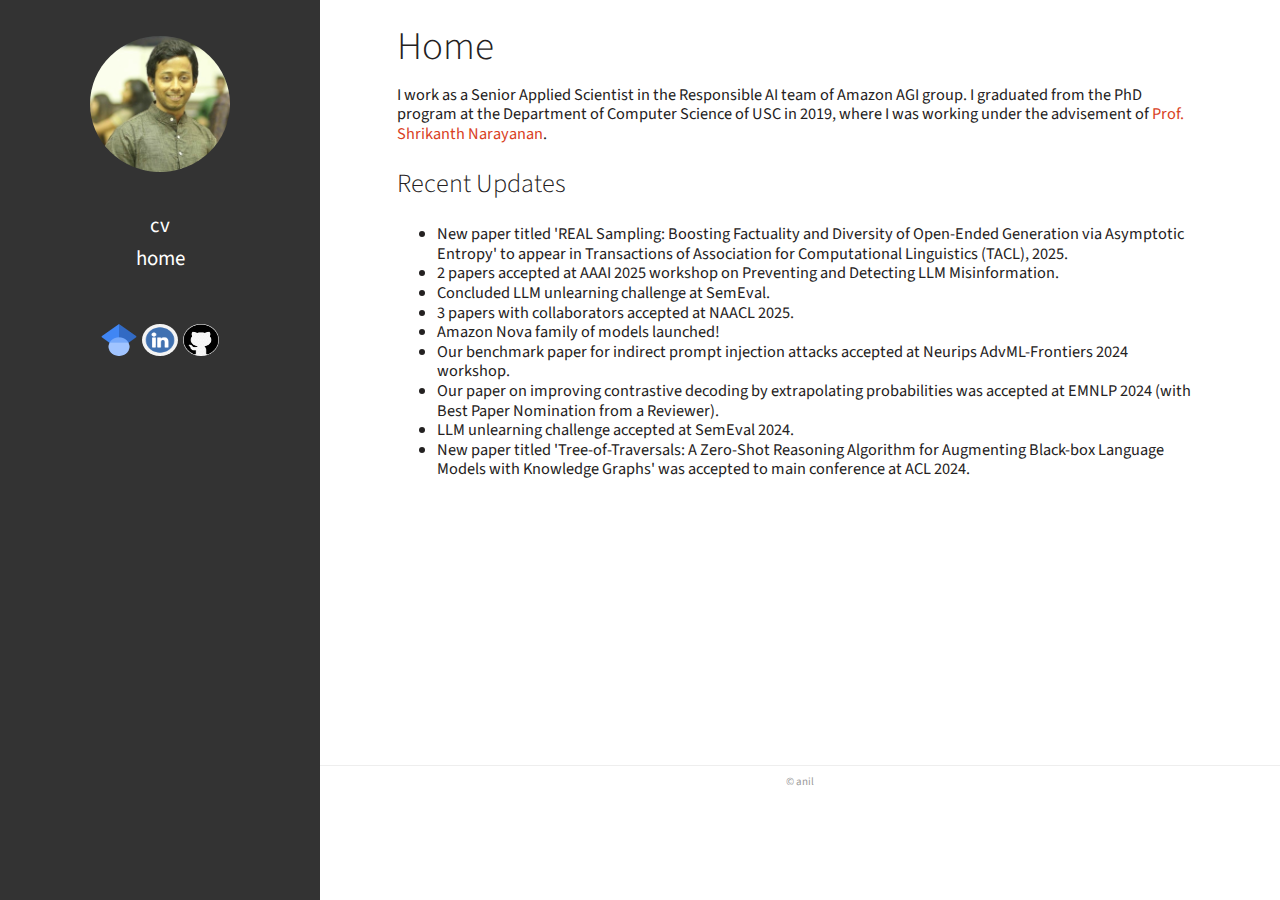
<file: index.html>
<!DOCTYPE html>
<html lang="en">
<head>
  <link href='//fonts.googleapis.com/css?family=Source+Sans+Pro:300,400,700,400italic' rel='stylesheet' type='text/css'>

    <link rel="stylesheet" type="text/css" href="https://anilkramakrishna.github.io/theme/stylesheet/style.min.css">

  <link rel="stylesheet" type="text/css" href="https://anilkramakrishna.github.io/theme/pygments/github.min.css">
  <link rel="stylesheet" type="text/css" href="https://anilkramakrishna.github.io/theme/font-awesome/css/font-awesome.min.css">





  <meta charset="utf-8" />
  <meta http-equiv="X-UA-Compatible" content="IE=edge" />
  <meta name="HandheldFriendly" content="True" />
  <meta name="viewport" content="width=device-width, initial-scale=1.0" />
  <meta name="robots" content="" />


    <meta name="author" content="anil" />
    <meta name="description" content="" />
<meta property="og:site_name" content="Anil Ramakrishna"/>
<meta property="og:type" content="blog"/>
<meta property="og:title" content="Anil Ramakrishna"/>
<meta property="og:description" content=""/>
<meta property="og:locale" content="en_US"/>
<meta property="og:url" content="https://anilkramakrishna.github.io"/>
<meta property="og:image" content="https://anilkramakrishna.github.io/images/anil.jpg">

  <title>Anil Ramakrishna &ndash; Home</title>

</head>
<body>
  <aside>
    <div>
      <a href="https://anilkramakrishna.github.io">
        <img src="https://anilkramakrishna.github.io/images/anil.jpg" alt="" title="">
      </a>
      <h1><a href="https://anilkramakrishna.github.io"></a></h1>


      <nav>
        <ul class="list">
          <li><a href="https://anilkramakrishna.github.io/cv.html#cv">CV</a></li>
          <li><a href="https://anilkramakrishna.github.io/index.html#home">Home</a></li>

        </ul>
      </nav>

      <ul class="social">
            <li><a href="https://scholar.google.com/citations?user=KNu_OpsAAAAJ&hl=en" target="_blank"><img src="./images/scholar.png" style="width:36px;height:32.5px;"></a></li>
            <li><a href="https://www.linkedin.com/in/anilramakrishna" target="_blank"><img src="./images/linkedin.png" style="width:36px;height:32.5px;"></a></li>
           <li><a href="http://github.com/anilkram" target="_blank"><img src="./images/github.jpg" style="width:36px;height:32.5px;"></a></li>

      </ul>
    </div>


  </aside>
  <main>


<article class="single">
  <header>
    <h1 id="home">Home</h1>
  </header>
  <div>
    <!--![Pelican](../images/anil.jpg) Hi, I’m a third year PhD student at the Department of Computer Science of USC, working under the advisement of Prof. Shrikanth Narayanan.-->

<!--<img src="anilkramakrishna.github.io/images/anil.jpg"/ align="left" style="padding-right: 24px">-->

<p>I work as a Senior Applied Scientist in the Responsible AI team of Amazon AGI group. I graduated from the PhD program at the Department of Computer Science of USC in 2019, where I was working under the advisement of <a href="http://sail.usc.edu/people/shri.php">Prof. Shrikanth Narayanan</a>.</p>
<h3>Recent Updates</h3>
<ul>
<li>New paper titled 'REAL Sampling: Boosting Factuality and Diversity of Open-Ended Generation via Asymptotic Entropy' to appear in Transactions of Association for Computational Linguistics (TACL), 2025.</li>
<li>2 papers accepted at AAAI 2025 workshop on Preventing and Detecting LLM Misinformation.</li>
<li>Concluded LLM unlearning challenge at SemEval.</li>
<li>3 papers with collaborators accepted at NAACL 2025.</li>
<li>Amazon Nova family of models launched!  </li>
<li>Our benchmark paper for indirect prompt injection attacks accepted at Neurips AdvML-Frontiers 2024 workshop.</li>
<li>Our paper on improving contrastive decoding by extrapolating probabilities was accepted at EMNLP 2024 (with Best Paper Nomination from a Reviewer).</li>
<li>LLM unlearning challenge accepted at SemEval 2024.</li>
<li>New paper titled 'Tree-of-Traversals: A Zero-Shot Reasoning Algorithm for Augmenting Black-box Language Models with Knowledge Graphs' was accepted to main conference at ACL 2024.</li>
</ul>
  </div>
</article>

    <footer>
<p>&copy; anil </p>
    </footer>
  </main>





<script type="application/ld+json">
{
  "@context" : "http://schema.org",
  "@type" : "Blog",
  "name": " Anil Ramakrishna ",
  "url" : "https://anilkramakrishna.github.io",
  "image": "https://anilkramakrishna.github.io/images/anil.jpg",
  "description": ""
}
</script>
</body>
</html>
</file>
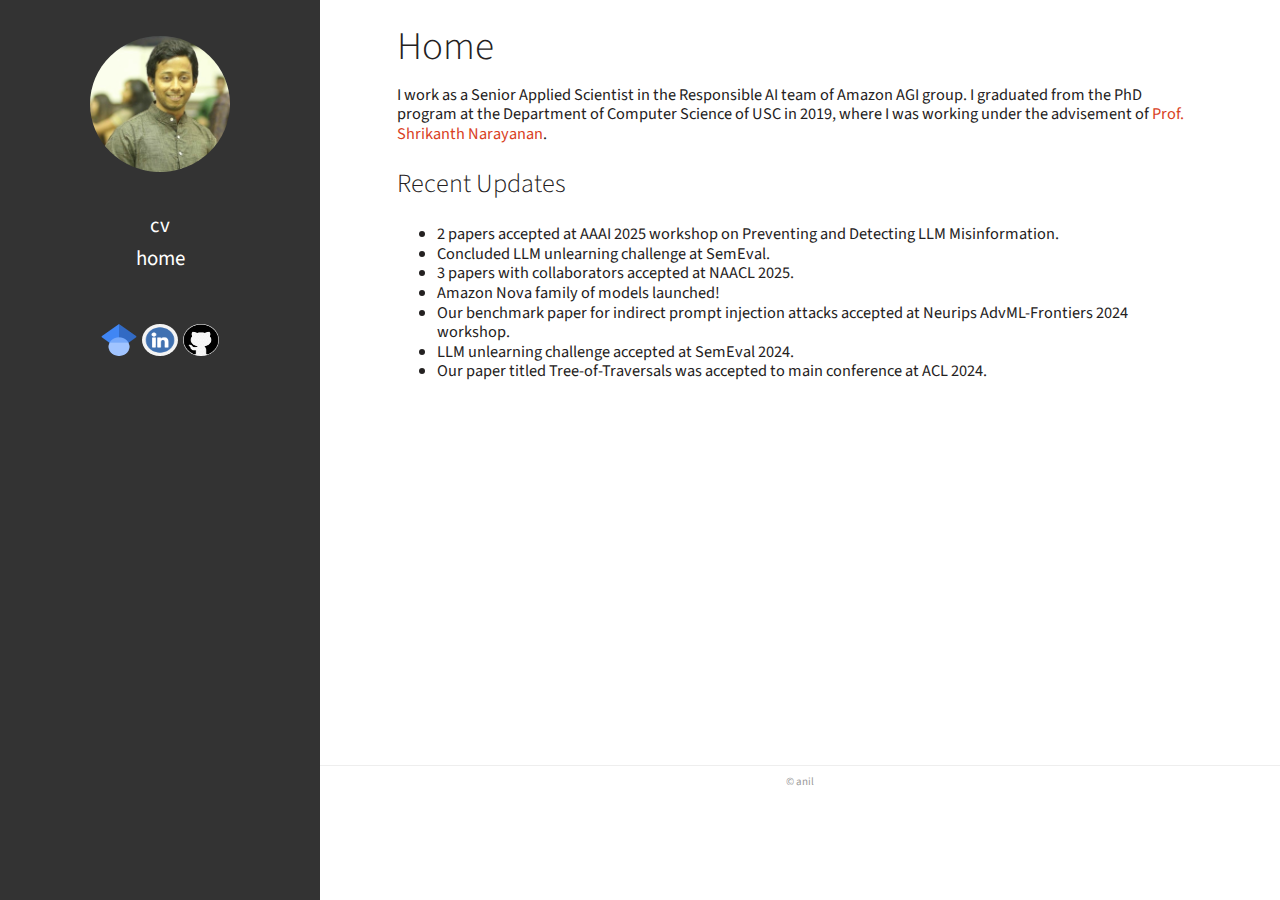
<file: pelican/output/index.html>
<!DOCTYPE html>
<html lang="en">
<head>
  <link href='//fonts.googleapis.com/css?family=Source+Sans+Pro:300,400,700,400italic' rel='stylesheet' type='text/css'>

    <link rel="stylesheet" type="text/css" href="https://anilkramakrishna.github.io/theme/stylesheet/style.min.css">

  <link rel="stylesheet" type="text/css" href="https://anilkramakrishna.github.io/theme/pygments/github.min.css">
  <link rel="stylesheet" type="text/css" href="https://anilkramakrishna.github.io/theme/font-awesome/css/font-awesome.min.css">





  <meta charset="utf-8" />
  <meta http-equiv="X-UA-Compatible" content="IE=edge" />
  <meta name="HandheldFriendly" content="True" />
  <meta name="viewport" content="width=device-width, initial-scale=1.0" />
  <meta name="robots" content="" />


    <meta name="author" content="anil" />
    <meta name="description" content="" />
<meta property="og:site_name" content="Anil Ramakrishna"/>
<meta property="og:type" content="blog"/>
<meta property="og:title" content="Anil Ramakrishna"/>
<meta property="og:description" content=""/>
<meta property="og:locale" content="en_US"/>
<meta property="og:url" content="https://anilkramakrishna.github.io"/>
<meta property="og:image" content="https://anilkramakrishna.github.io/images/anil.jpg">

  <title>Anil Ramakrishna &ndash; Home</title>

</head>
<body>
  <aside>
    <div>
      <a href="https://anilkramakrishna.github.io">
        <img src="https://anilkramakrishna.github.io/images/anil.jpg" alt="" title="">
      </a>
      <h1><a href="https://anilkramakrishna.github.io"></a></h1>


      <nav>
        <ul class="list">
          <li><a href="https://anilkramakrishna.github.io/pages/cv.html#cv">CV</a></li>
          <li><a href="https://anilkramakrishna.github.io/pages/home.html#home">Home</a></li>

        </ul>
      </nav>

      <ul class="social">
            <li><a href="https://scholar.google.com/citations?user=KNu_OpsAAAAJ&hl=en" target="_blank"><img src="./images/scholar.png" style="width:36px;height:32.5px;"></a></li>
            <li><a href="https://www.linkedin.com/in/anilramakrishna" target="_blank"><img src="./images/linkedin.png" style="width:36px;height:32.5px;"></a></li>
           <li><a href="http://github.com/anilkram" target="_blank"><img src="./images/github.jpg" style="width:36px;height:32.5px;"></a></li>

      </ul>
    </div>


  </aside>
  <main>


<article class="single">
  <header>
    <h1 id="home">Home</h1>
  </header>
  <div>
    <!--![Pelican](../images/anil.jpg) Hi, I’m a third year PhD student at the Department of Computer Science of USC, working under the advisement of Prof. Shrikanth Narayanan.-->

<!--<img src="https://github.com/anilkramakrishna/anilkramakrishna.github.io/tree/main/images/anil.jpg"/ align="left" style="padding-right: 24px">-->

<p>I work as a Senior Applied Scientist in the Responsible AI team of Amazon AGI group. I graduated from the PhD program at the Department of Computer Science of USC in 2019, where I was working under the advisement of <a href="http://sail.usc.edu/people/shri.php">Prof. Shrikanth Narayanan</a>.</p>
<h3>Recent Updates</h3>
<ul>
<li>2 papers accepted at AAAI 2025 workshop on Preventing and Detecting LLM Misinformation. </li>
<li>Concluded LLM unlearning challenge at SemEval.</li>
<li>3 papers with collaborators accepted at NAACL 2025.</li>
<li>Amazon Nova family of models launched!  </li>
<li>Our benchmark paper for indirect prompt injection attacks accepted at Neurips AdvML-Frontiers 2024 workshop.</li>
<li>LLM unlearning challenge accepted at SemEval 2024.</li>
<li>Our paper titled Tree-of-Traversals was accepted to main conference at ACL 2024.</li>
</ul>
  </div>
</article>

    <footer>
<p>&copy; anil </p>
    </footer>
  </main>





<script type="application/ld+json">
{
  "@context" : "http://schema.org",
  "@type" : "Blog",
  "name": " Anil Ramakrishna ",
  "url" : "https://anilkramakrishna.github.io",
  "image": "https://anilkramakrishna.github.io/images/anil.jpg",
  "description": ""
}
</script>
</body>
</html>
</file>
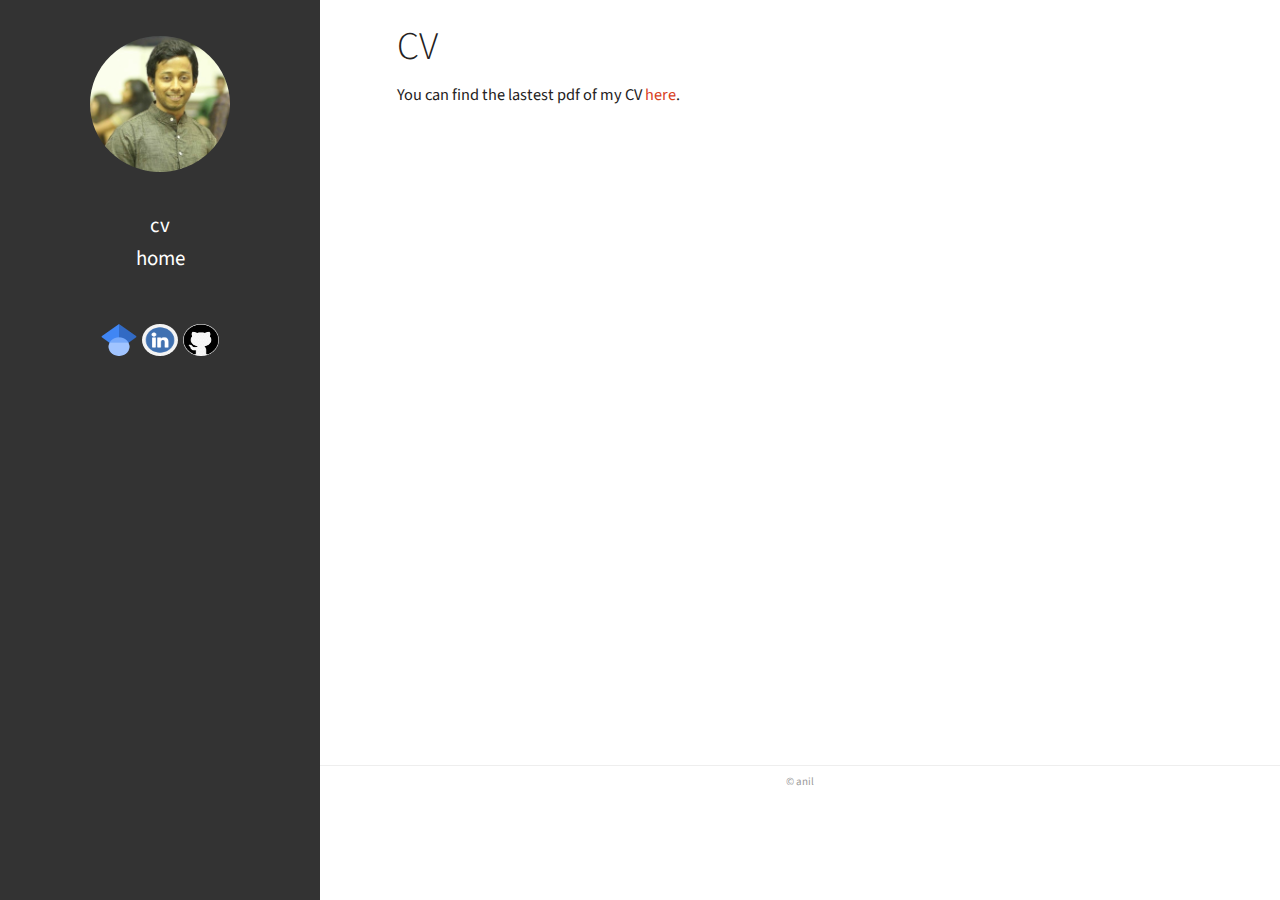
<file: cv.html>
<!DOCTYPE html>
<html lang="en">
<head>
  <link href='//fonts.googleapis.com/css?family=Source+Sans+Pro:300,400,700,400italic' rel='stylesheet' type='text/css'>

    <link rel="stylesheet" type="text/css" href="https://anilkramakrishna.github.io/theme/stylesheet/style.min.css">

  <link rel="stylesheet" type="text/css" href="https://anilkramakrishna.github.io/theme/pygments/github.min.css">
  <link rel="stylesheet" type="text/css" href="https://anilkramakrishna.github.io/theme/font-awesome/css/font-awesome.min.css">





  <meta charset="utf-8" />
  <meta http-equiv="X-UA-Compatible" content="IE=edge" />
  <meta name="HandheldFriendly" content="True" />
  <meta name="viewport" content="width=device-width, initial-scale=1.0" />
  <meta name="robots" content="" />


    <meta name="author" content="anil" />
    <meta name="description" content="" />
<meta property="og:site_name" content="Anil Ramakrishna"/>
<meta property="og:type" content="blog"/>
<meta property="og:title" content="Anil Ramakrishna"/>
<meta property="og:description" content=""/>
<meta property="og:locale" content="en_US"/>
<meta property="og:url" content="https://anilkramakrishna.github.io"/>
<meta property="og:image" content="https://anilkramakrishna.github.io/images/anil.jpg">

  <title>Anil Ramakrishna &ndash; CV</title>

</head>
<body>
  <aside>
    <div>
      <a href="https://anilkramakrishna.github.io">
        <img src="https://anilkramakrishna.github.io/images/anil.jpg" alt="" title="">
      </a>
      <h1><a href="https://anilkramakrishna.github.io"></a></h1>


      <nav>
        <ul class="list">
          <li><a href="https://anilkramakrishna.github.io/cv.html#cv">CV</a></li>
          <li><a href="https://anilkramakrishna.github.io/index.html#home">Home</a></li>

        </ul>
      </nav>

      <ul class="social">
            <li><a href="https://scholar.google.com/citations?user=KNu_OpsAAAAJ&hl=en" target="_blank"><img src="./images/scholar.png" style="width:36px;height:32.5px;"></a></li>
            <li><a href="https://www.linkedin.com/in/anilramakrishna" target="_blank"><img src="./images/linkedin.png" style="width:36px;height:32.5px;"></a></li>
           <li><a href="http://github.com/anilkram" target="_blank"><img src="./images/github.jpg" style="width:36px;height:32.5px;"></a></li>
      </ul>
    </div>


  </aside>
  <main>


<article class="single">
  <header>
    <h1 id="cv">CV</h1>
  </header>
  <div>
    <p>You can find the lastest pdf of my CV <a href="https://anilkramakrishna.github.io/pdfs/AnilRamakrishna_CV.pdf">here</a>.</p>
  </div>
</article>

    <footer>
<p>&copy; anil </p>
    </footer>
  </main>





<script type="application/ld+json">
{
  "@context" : "http://schema.org",
  "@type" : "Blog",
  "name": " Anil Ramakrishna ",
  "url" : "https://anilkramakrishna.github.io",
  "image": "https://anilkramakrishna.github.io/images/anil.jpg",
  "description": ""
}
</script>
</body>
</html>
</file>
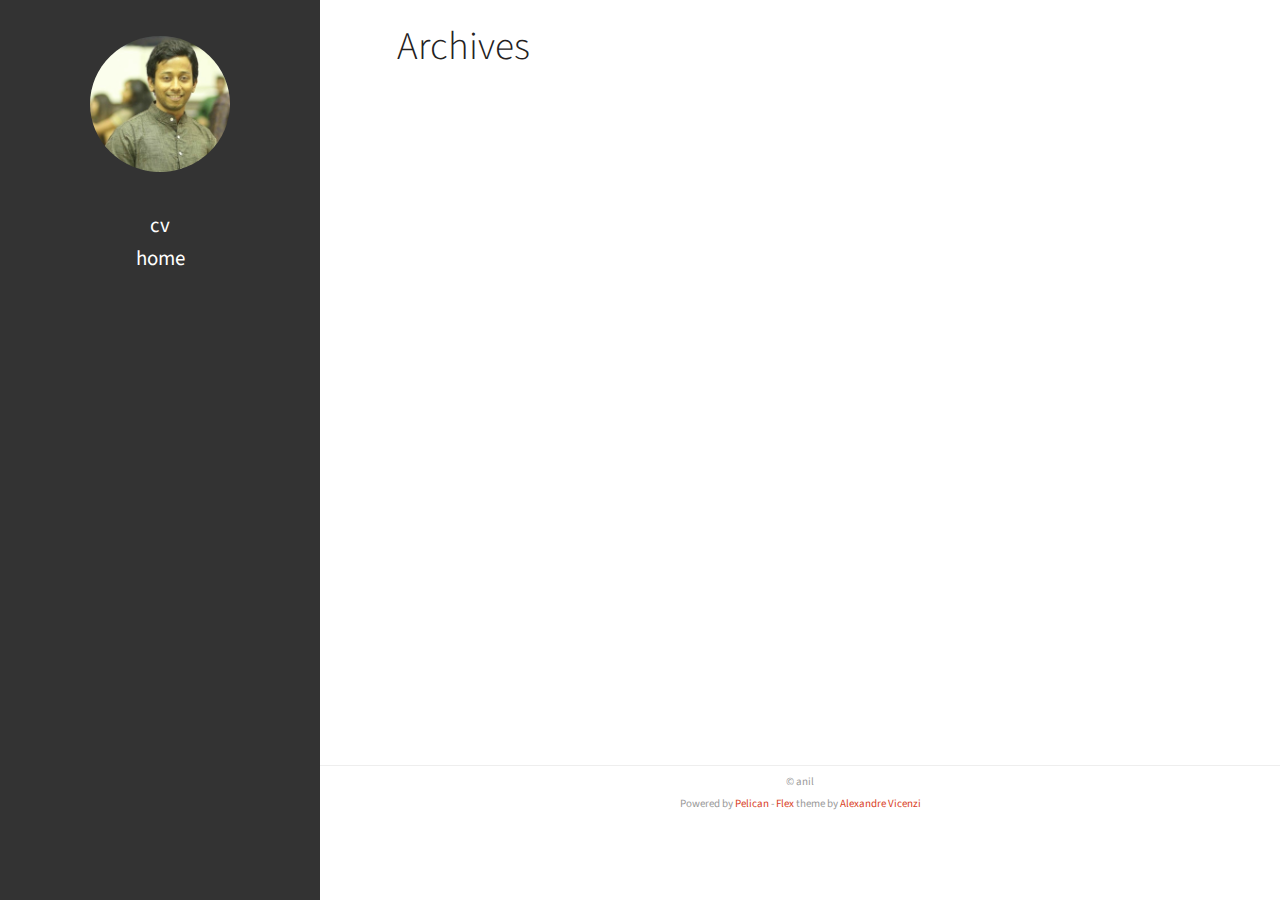
<file: pelican/output/archives.html>
<!DOCTYPE html>
<html lang="en">
<head>
  <link href='//fonts.googleapis.com/css?family=Source+Sans+Pro:300,400,700,400italic' rel='stylesheet' type='text/css'>

    <link rel="stylesheet" type="text/css" href="https://anilkramakrishna.github.io/theme/stylesheet/style.min.css">

  <link rel="stylesheet" type="text/css" href="https://anilkramakrishna.github.io/theme/pygments/github.min.css">
  <link rel="stylesheet" type="text/css" href="https://anilkramakrishna.github.io/theme/font-awesome/css/font-awesome.min.css">





  <meta charset="utf-8" />
  <meta http-equiv="X-UA-Compatible" content="IE=edge" />
  <meta name="HandheldFriendly" content="True" />
  <meta name="viewport" content="width=device-width, initial-scale=1.0" />
  <meta name="robots" content="" />


    <meta name="author" content="anil" />
    <meta name="description" content="" />
<meta property="og:site_name" content="Anil Ramakrishna"/>
<meta property="og:type" content="blog"/>
<meta property="og:title" content="Anil Ramakrishna"/>
<meta property="og:description" content=""/>
<meta property="og:locale" content="en_US"/>
<meta property="og:url" content="https://anilkramakrishna.github.io"/>
<meta property="og:image" content="https://anilkramakrishna.github.io/images/anil.jpg">

  <title>Anil Ramakrishna &ndash;     Archives
</title>

</head>
<body>
  <aside>
    <div>
      <a href="https://anilkramakrishna.github.io">
        <img src="https://anilkramakrishna.github.io/images/anil.jpg" alt="" title="">
      </a>
      <h1><a href="https://anilkramakrishna.github.io"></a></h1>


      <nav>
        <ul class="list">
          <li><a href="https://anilkramakrishna.github.io/pages/cv.html#cv">CV</a></li>
          <li><a href="https://anilkramakrishna.github.io/pages/home.html#home">Home</a></li>

        </ul>
      </nav>

      <ul class="social">
      </ul>
    </div>


  </aside>
  <main>


<article class="single">
  <header>
    <h1>    Archives
</h1>
  </header>
  <div>
    <dl>
    </dl>
  </div>
</article>

    <footer>
<p>&copy; anil </p>
<p>    Powered by <a href="http://getpelican.com" target="_blank">Pelican</a> - <a href="https://github.com/alexandrevicenzi/flex" target="_blank">Flex</a> theme by <a href="http://alexandrevicenzi.com" target="_blank">Alexandre Vicenzi</a>
</p>    </footer>
  </main>





<script type="application/ld+json">
{
  "@context" : "http://schema.org",
  "@type" : "Blog",
  "name": " Anil Ramakrishna ",
  "url" : "https://anilkramakrishna.github.io",
  "image": "https://anilkramakrishna.github.io/images/anil.jpg",
  "description": ""
}
</script>
</body>
</html>
</file>
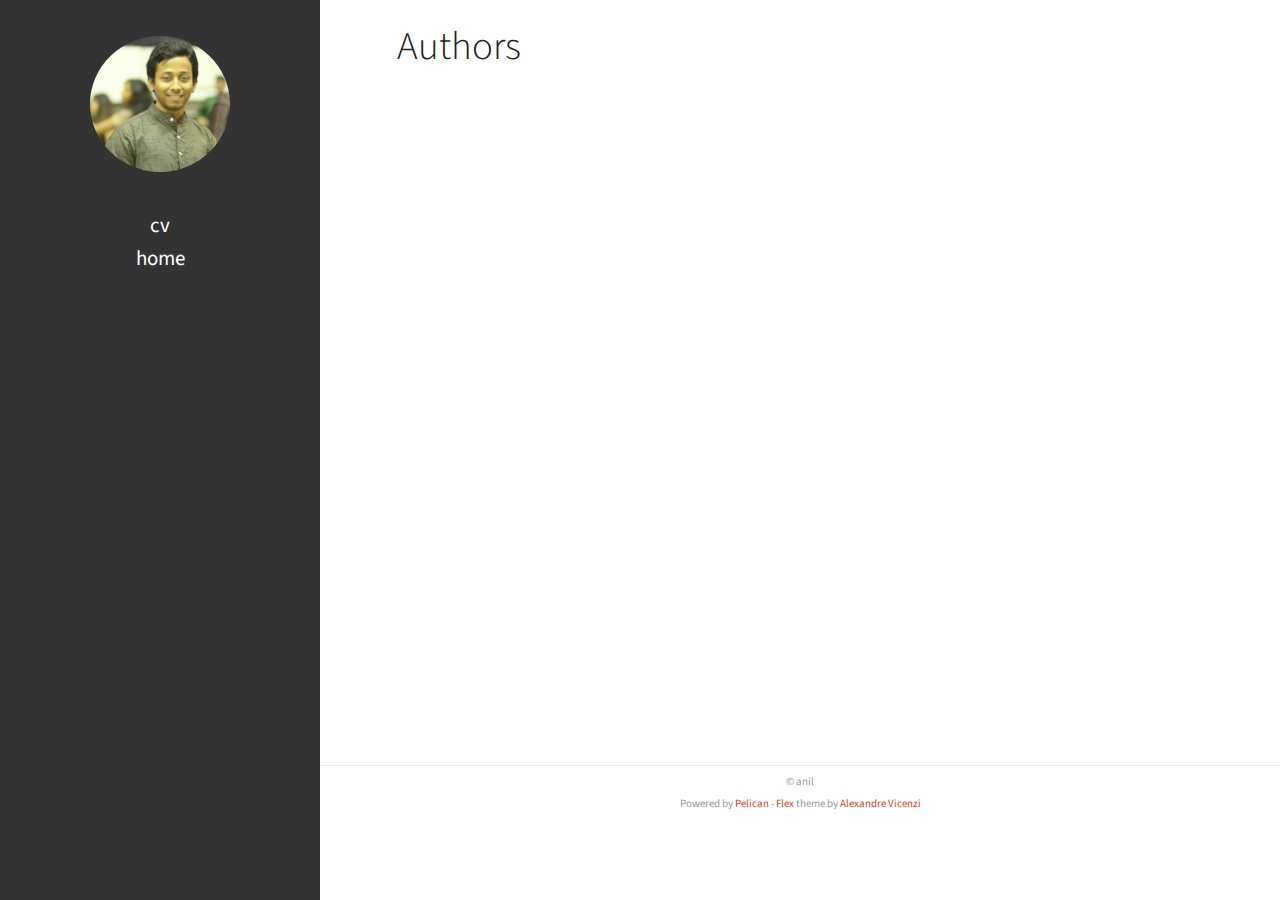
<file: pelican/output/authors.html>
<!DOCTYPE html>
<html lang="en">
<head>
  <link href='//fonts.googleapis.com/css?family=Source+Sans+Pro:300,400,700,400italic' rel='stylesheet' type='text/css'>

    <link rel="stylesheet" type="text/css" href="https://anilkramakrishna.github.io/theme/stylesheet/style.min.css">

  <link rel="stylesheet" type="text/css" href="https://anilkramakrishna.github.io/theme/pygments/github.min.css">
  <link rel="stylesheet" type="text/css" href="https://anilkramakrishna.github.io/theme/font-awesome/css/font-awesome.min.css">





  <meta charset="utf-8" />
  <meta http-equiv="X-UA-Compatible" content="IE=edge" />
  <meta name="HandheldFriendly" content="True" />
  <meta name="viewport" content="width=device-width, initial-scale=1.0" />
  <meta name="robots" content="" />


    <meta name="author" content="anil" />
    <meta name="description" content="" />
<meta property="og:site_name" content="Anil Ramakrishna"/>
<meta property="og:type" content="blog"/>
<meta property="og:title" content="Anil Ramakrishna"/>
<meta property="og:description" content=""/>
<meta property="og:locale" content="en_US"/>
<meta property="og:url" content="https://anilkramakrishna.github.io"/>
<meta property="og:image" content="https://anilkramakrishna.github.io/images/anil.jpg">

  <title>Anil Ramakrishna &ndash;     Authors
</title>

</head>
<body>
  <aside>
    <div>
      <a href="https://anilkramakrishna.github.io">
        <img src="https://anilkramakrishna.github.io/images/anil.jpg" alt="" title="">
      </a>
      <h1><a href="https://anilkramakrishna.github.io"></a></h1>


      <nav>
        <ul class="list">
          <li><a href="https://anilkramakrishna.github.io/pages/cv.html#cv">CV</a></li>
          <li><a href="https://anilkramakrishna.github.io/pages/home.html#home">Home</a></li>

        </ul>
      </nav>

      <ul class="social">
      </ul>
    </div>


  </aside>
  <main>


<article class="single">
  <header>
    <h1>    Authors
</h1>
  </header>
  <div>
    <ul class="list">
    </ul>
  </div>
</article>

    <footer>
<p>&copy; anil </p>
<p>    Powered by <a href="http://getpelican.com" target="_blank">Pelican</a> - <a href="https://github.com/alexandrevicenzi/flex" target="_blank">Flex</a> theme by <a href="http://alexandrevicenzi.com" target="_blank">Alexandre Vicenzi</a>
</p>    </footer>
  </main>





<script type="application/ld+json">
{
  "@context" : "http://schema.org",
  "@type" : "Blog",
  "name": " Anil Ramakrishna ",
  "url" : "https://anilkramakrishna.github.io",
  "image": "https://anilkramakrishna.github.io/images/anil.jpg",
  "description": ""
}
</script>
</body>
</html>
</file>
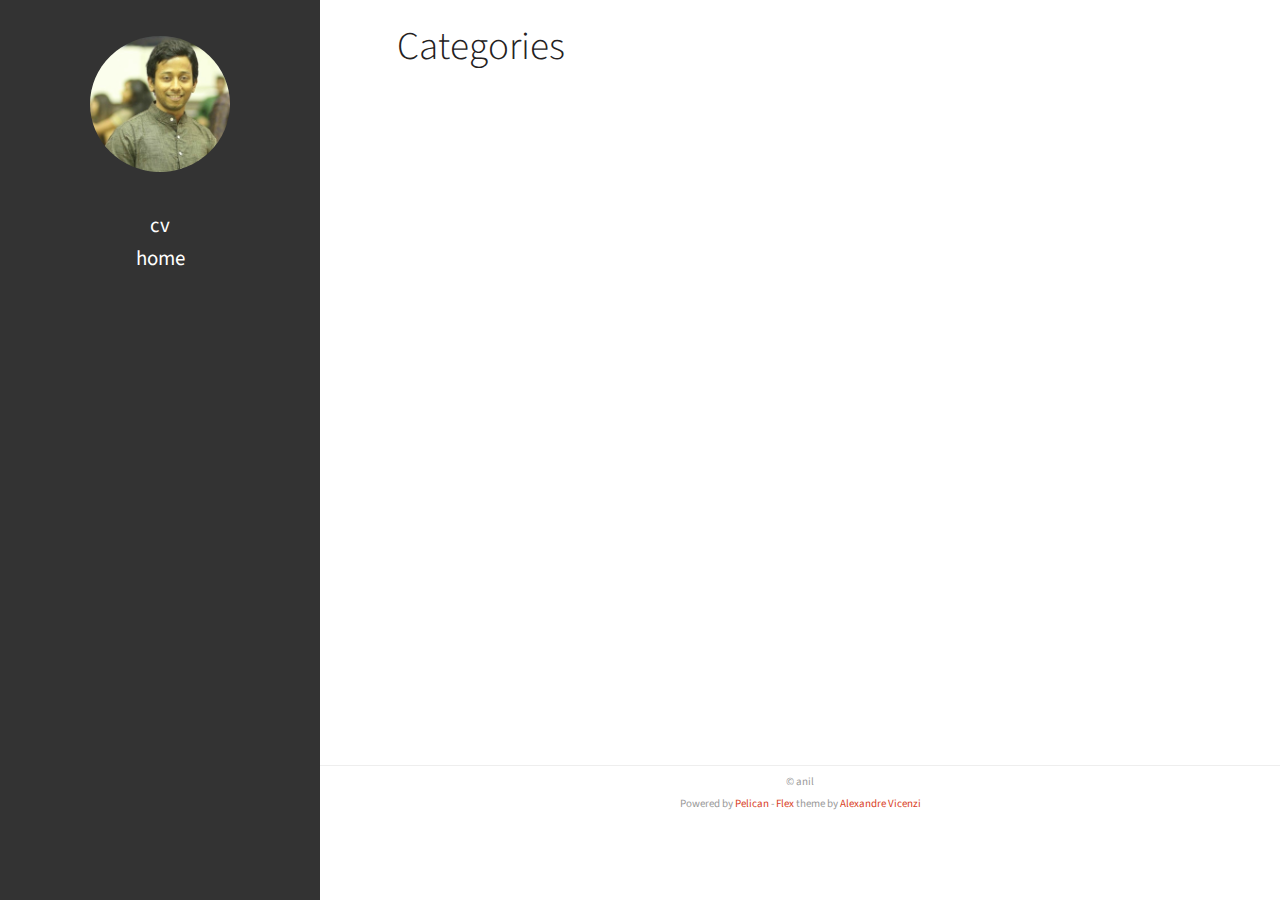
<file: pelican/output/categories.html>
<!DOCTYPE html>
<html lang="en">
<head>
  <link href='//fonts.googleapis.com/css?family=Source+Sans+Pro:300,400,700,400italic' rel='stylesheet' type='text/css'>

    <link rel="stylesheet" type="text/css" href="https://anilkramakrishna.github.io/theme/stylesheet/style.min.css">

  <link rel="stylesheet" type="text/css" href="https://anilkramakrishna.github.io/theme/pygments/github.min.css">
  <link rel="stylesheet" type="text/css" href="https://anilkramakrishna.github.io/theme/font-awesome/css/font-awesome.min.css">





  <meta charset="utf-8" />
  <meta http-equiv="X-UA-Compatible" content="IE=edge" />
  <meta name="HandheldFriendly" content="True" />
  <meta name="viewport" content="width=device-width, initial-scale=1.0" />
  <meta name="robots" content="" />


    <meta name="author" content="anil" />
    <meta name="description" content="" />
<meta property="og:site_name" content="Anil Ramakrishna"/>
<meta property="og:type" content="blog"/>
<meta property="og:title" content="Anil Ramakrishna"/>
<meta property="og:description" content=""/>
<meta property="og:locale" content="en_US"/>
<meta property="og:url" content="https://anilkramakrishna.github.io"/>
<meta property="og:image" content="https://anilkramakrishna.github.io/images/anil.jpg">

  <title>Anil Ramakrishna &ndash;     Categories
</title>

</head>
<body>
  <aside>
    <div>
      <a href="https://anilkramakrishna.github.io">
        <img src="https://anilkramakrishna.github.io/images/anil.jpg" alt="" title="">
      </a>
      <h1><a href="https://anilkramakrishna.github.io"></a></h1>


      <nav>
        <ul class="list">
          <li><a href="https://anilkramakrishna.github.io/pages/cv.html#cv">CV</a></li>
          <li><a href="https://anilkramakrishna.github.io/pages/home.html#home">Home</a></li>

        </ul>
      </nav>

      <ul class="social">
      </ul>
    </div>


  </aside>
  <main>


<article class="single">
  <header>
    <h1>    Categories
</h1>
  </header>
  <div>
    <ul class="list">
    </ul>
  </div>
</article>

    <footer>
<p>&copy; anil </p>
<p>    Powered by <a href="http://getpelican.com" target="_blank">Pelican</a> - <a href="https://github.com/alexandrevicenzi/flex" target="_blank">Flex</a> theme by <a href="http://alexandrevicenzi.com" target="_blank">Alexandre Vicenzi</a>
</p>    </footer>
  </main>





<script type="application/ld+json">
{
  "@context" : "http://schema.org",
  "@type" : "Blog",
  "name": " Anil Ramakrishna ",
  "url" : "https://anilkramakrishna.github.io",
  "image": "https://anilkramakrishna.github.io/images/anil.jpg",
  "description": ""
}
</script>
</body>
</html>
</file>
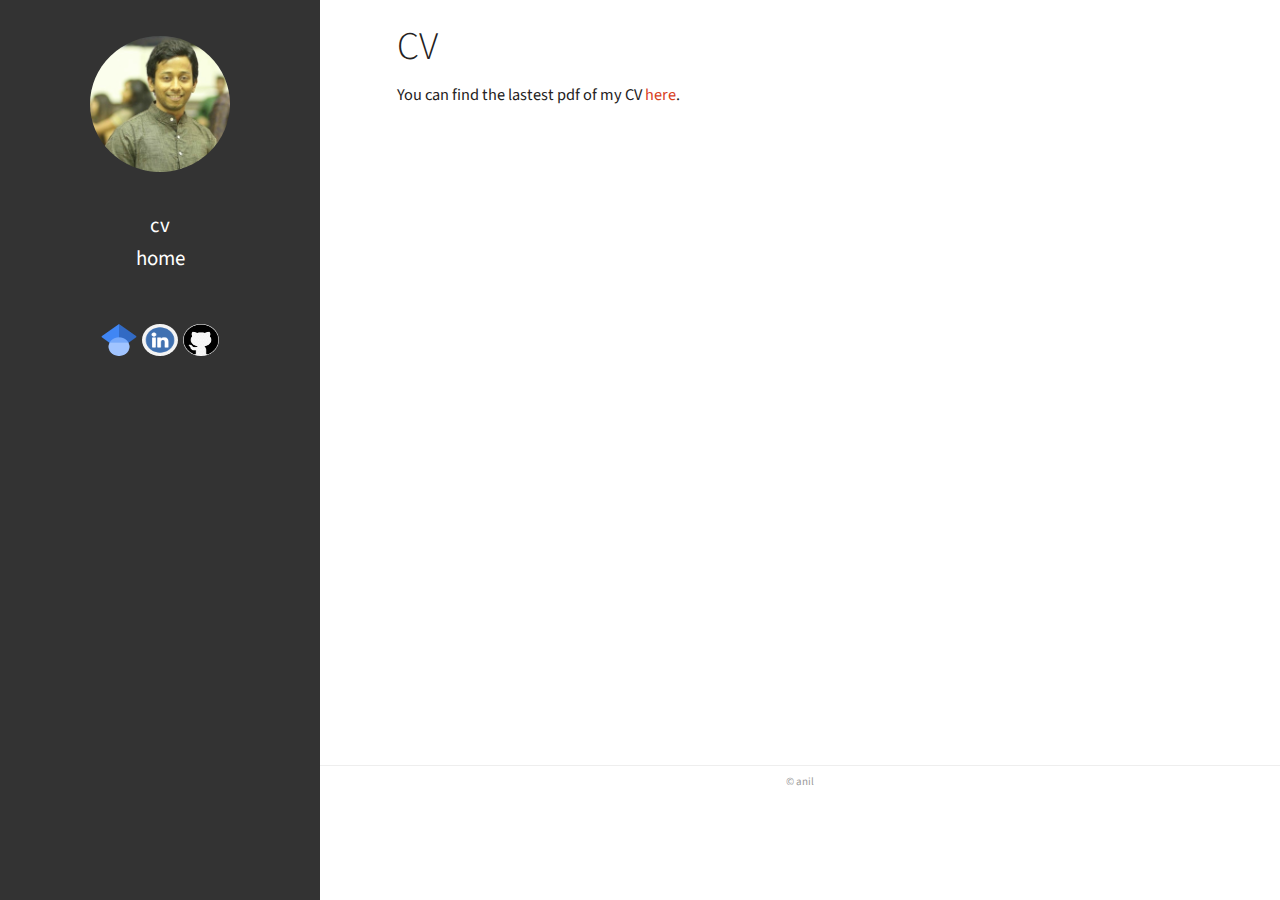
<file: pelican/output/cv.html>
<!DOCTYPE html>
<html lang="en">
<head>
  <link href='//fonts.googleapis.com/css?family=Source+Sans+Pro:300,400,700,400italic' rel='stylesheet' type='text/css'>

    <link rel="stylesheet" type="text/css" href="https://anilkramakrishna.github.io/theme/stylesheet/style.min.css">

  <link rel="stylesheet" type="text/css" href="https://anilkramakrishna.github.io/theme/pygments/github.min.css">
  <link rel="stylesheet" type="text/css" href="https://anilkramakrishna.github.io/theme/font-awesome/css/font-awesome.min.css">





  <meta charset="utf-8" />
  <meta http-equiv="X-UA-Compatible" content="IE=edge" />
  <meta name="HandheldFriendly" content="True" />
  <meta name="viewport" content="width=device-width, initial-scale=1.0" />
  <meta name="robots" content="" />


    <meta name="author" content="anil" />
    <meta name="description" content="" />
<meta property="og:site_name" content="Anil Ramakrishna"/>
<meta property="og:type" content="blog"/>
<meta property="og:title" content="Anil Ramakrishna"/>
<meta property="og:description" content=""/>
<meta property="og:locale" content="en_US"/>
<meta property="og:url" content="https://anilkramakrishna.github.io"/>
<meta property="og:image" content="https://anilkramakrishna.github.io/images/anil.jpg">

  <title>Anil Ramakrishna &ndash; CV</title>

</head>
<body>
  <aside>
    <div>
      <a href="https://anilkramakrishna.github.io">
        <img src="https://anilkramakrishna.github.io/images/anil.jpg" alt="" title="">
      </a>
      <h1><a href="https://anilkramakrishna.github.io"></a></h1>


      <nav>
        <ul class="list">
          <li><a href="https://anilkramakrishna.github.io/pages/cv.html#cv">CV</a></li>
          <li><a href="https://anilkramakrishna.github.io/pages/home.html#home">Home</a></li>

        </ul>
      </nav>

      <ul class="social">
            <li><a href="https://scholar.google.com/citations?user=KNu_OpsAAAAJ&hl=en" target="_blank"><img src="./images/scholar.png" style="width:36px;height:32.5px;"></a></li>
            <li><a href="https://www.linkedin.com/in/anilramakrishna" target="_blank"><img src="./images/linkedin.png" style="width:36px;height:32.5px;"></a></li>
           <li><a href="http://github.com/anilkram" target="_blank"><img src="./images/github.jpg" style="width:36px;height:32.5px;"></a></li>
      </ul>
    </div>


  </aside>
  <main>


<article class="single">
  <header>
    <h1 id="cv">CV</h1>
  </header>
  <div>
    <p>You can find the lastest pdf of my CV <a href="https://github.com/anilkramakrishna/anilkramakrishna.github.io/tree/main/pdfs">here</a>.</p>
  </div>
</article>

    <footer>
<p>&copy; anil </p>
    </footer>
  </main>





<script type="application/ld+json">
{
  "@context" : "http://schema.org",
  "@type" : "Blog",
  "name": " Anil Ramakrishna ",
  "url" : "https://anilkramakrishna.github.io",
  "image": "https://anilkramakrishna.github.io/images/anil.jpg",
  "description": ""
}
</script>
</body>
</html>
</file>
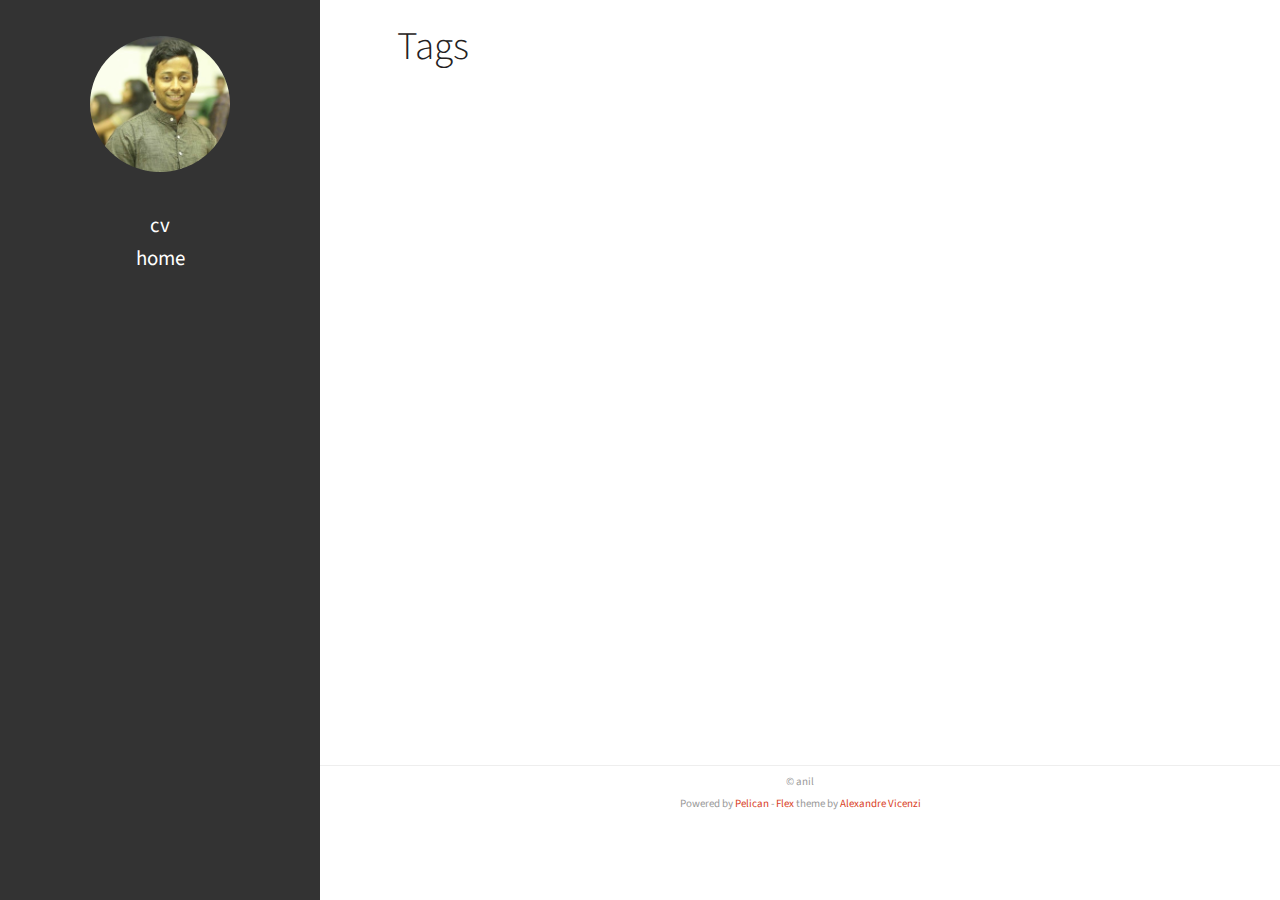
<file: pelican/output/tags.html>
<!DOCTYPE html>
<html lang="en">
<head>
  <link href='//fonts.googleapis.com/css?family=Source+Sans+Pro:300,400,700,400italic' rel='stylesheet' type='text/css'>

    <link rel="stylesheet" type="text/css" href="https://anilkramakrishna.github.io/theme/stylesheet/style.min.css">

  <link rel="stylesheet" type="text/css" href="https://anilkramakrishna.github.io/theme/pygments/github.min.css">
  <link rel="stylesheet" type="text/css" href="https://anilkramakrishna.github.io/theme/font-awesome/css/font-awesome.min.css">





  <meta charset="utf-8" />
  <meta http-equiv="X-UA-Compatible" content="IE=edge" />
  <meta name="HandheldFriendly" content="True" />
  <meta name="viewport" content="width=device-width, initial-scale=1.0" />
  <meta name="robots" content="" />


    <meta name="author" content="anil" />
    <meta name="description" content="" />
<meta property="og:site_name" content="Anil Ramakrishna"/>
<meta property="og:type" content="blog"/>
<meta property="og:title" content="Anil Ramakrishna"/>
<meta property="og:description" content=""/>
<meta property="og:locale" content="en_US"/>
<meta property="og:url" content="https://anilkramakrishna.github.io"/>
<meta property="og:image" content="https://anilkramakrishna.github.io/images/anil.jpg">

  <title>Anil Ramakrishna &ndash;     Tags
</title>

</head>
<body>
  <aside>
    <div>
      <a href="https://anilkramakrishna.github.io">
        <img src="https://anilkramakrishna.github.io/images/anil.jpg" alt="" title="">
      </a>
      <h1><a href="https://anilkramakrishna.github.io"></a></h1>


      <nav>
        <ul class="list">
          <li><a href="https://anilkramakrishna.github.io/pages/cv.html#cv">CV</a></li>
          <li><a href="https://anilkramakrishna.github.io/pages/home.html#home">Home</a></li>

        </ul>
      </nav>

      <ul class="social">
      </ul>
    </div>


  </aside>
  <main>


<article class="single">
  <header>
    <h1>    Tags
</h1>
  </header>
  <div>
    <ul class="list">    </ul>
  </div>
</article>

    <footer>
<p>&copy; anil </p>
<p>    Powered by <a href="http://getpelican.com" target="_blank">Pelican</a> - <a href="https://github.com/alexandrevicenzi/flex" target="_blank">Flex</a> theme by <a href="http://alexandrevicenzi.com" target="_blank">Alexandre Vicenzi</a>
</p>    </footer>
  </main>





<script type="application/ld+json">
{
  "@context" : "http://schema.org",
  "@type" : "Blog",
  "name": " Anil Ramakrishna ",
  "url" : "https://anilkramakrishna.github.io",
  "image": "https://anilkramakrishna.github.io/images/anil.jpg",
  "description": ""
}
</script>
</body>
</html>
</file>
